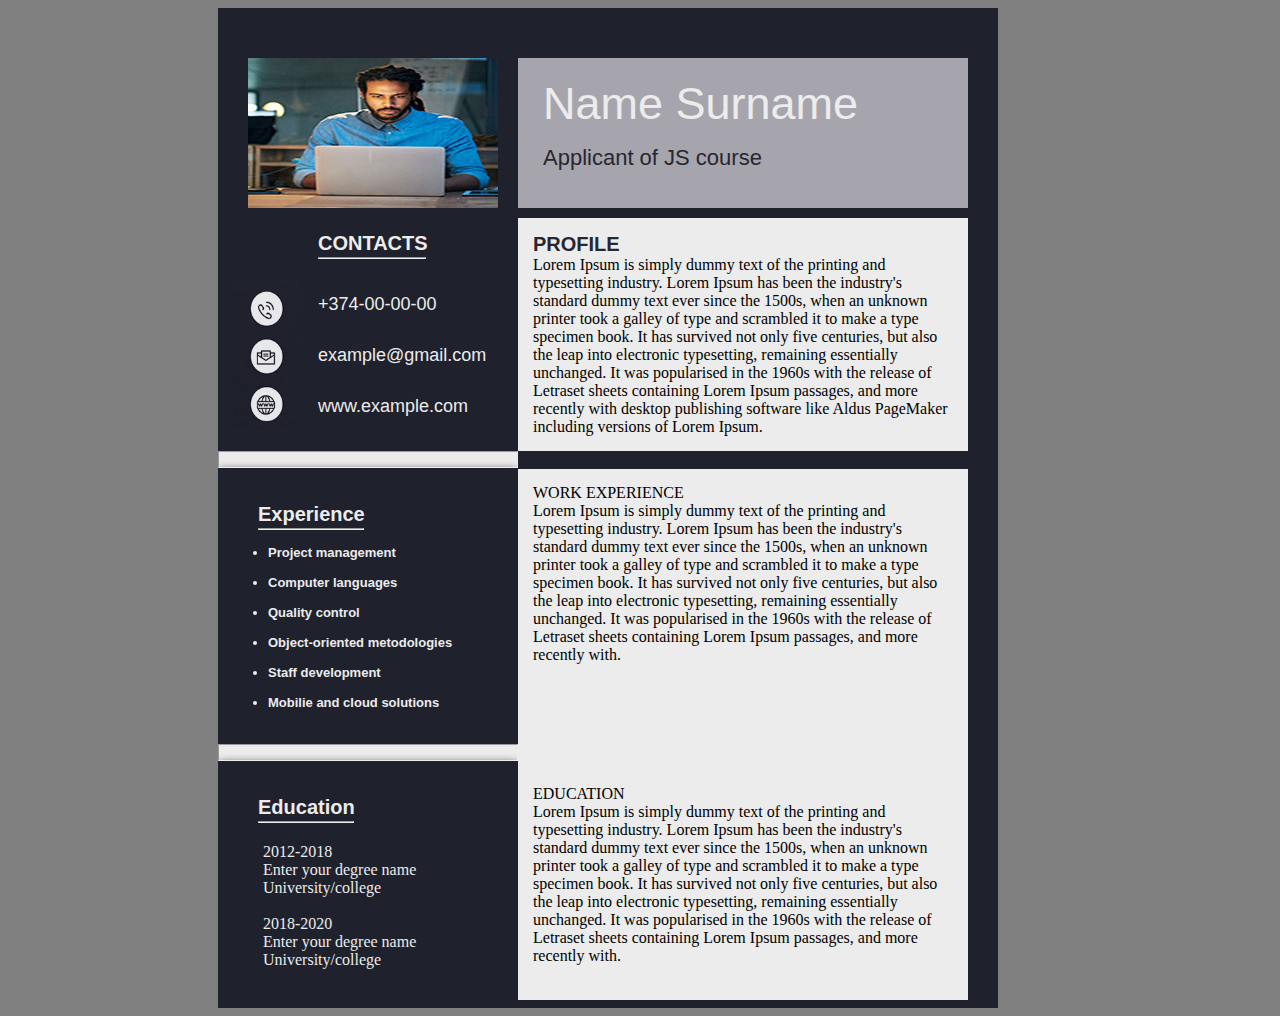
<file: hometask1/about.html>
<!DOCTYPE html>
<html lang="en">
  <head>
    <meta charset="UTF8" />
    <title>CV template</title>
    <link rel="stylesheet" href="styleForAbout.css" />
  </head>
  <body>
    <div id="body">
      <div class="header">
        <div class="name">
          <p class="surname" contenteditable="true" spellcheck="false">Name Surname</p>
          <br />
          <p class="applicant" contenteditable="true" spellcheck="false">Applicant of JS course</p>
        </div>
        <div class="profile">
          <p>
            <span>PROFILE</span><br />

            Lorem Ipsum is simply dummy text of the printing and typesetting industry. Lorem Ipsum has been the industry's
            standard dummy text ever since the 1500s, when an unknown printer took a galley of type and scrambled it to make a
            type specimen book. It has survived not only five centuries, but also the leap into electronic typesetting, remaining
            essentially unchanged. It was popularised in the 1960s with the release of Letraset sheets containing Lorem Ipsum
            passages, and more recently with desktop publishing software like Aldus PageMaker including versions of Lorem Ipsum.
          </p>
        </div>
        <div class="contact">
          <img class="profPic" src="styles/resume.jpeg" alt="photo of applicant" />

          <a href="#">CONTACTS</a><br />
          <hr />

          <img class="contactsPic" src="styles/croped.png" alt="contacts" />

          <span class="tel" contenteditable="true" spellcheck="false">+374-00-00-00</span>
          <span class="mail" contenteditable="true" spellcheck="false">example@gmail.com</span>
          <span class="web" contenteditable="true" spellcheck="false">www.example.com</span>
        </div>
        <hr class="break" />
      </div>
      <div class="experienceRight">
        <p class="p1">
          <span>WORK EXPERIENCE</span><br />
          Lorem Ipsum is simply dummy text of the printing and typesetting industry. Lorem Ipsum has been the industry's standard
          dummy text ever since the 1500s, when an unknown printer took a galley of type and scrambled it to make a type specimen
          book. It has survived not only five centuries, but also the leap into electronic typesetting, remaining essentially
          unchanged. It was popularised in the 1960s with the release of Letraset sheets containing Lorem Ipsum passages, and more
          recently with.
        </p>
        <p class="p2">
          <span>EDUCATION</span><br />
          Lorem Ipsum is simply dummy text of the printing and typesetting industry. Lorem Ipsum has been the industry's standard
          dummy text ever since the 1500s, when an unknown printer took a galley of type and scrambled it to make a type specimen
          book. It has survived not only five centuries, but also the leap into electronic typesetting, remaining essentially
          unchanged. It was popularised in the 1960s with the release of Letraset sheets containing Lorem Ipsum passages, and more
          recently with.
        </p>
      </div>

      <div class="experienceLeft">
        <ul>
          <a href="#" class="a1">Experience</a>
          <hr class="experienceHr" />
          <li>Project management</li>
          <li>Computer languages</li>
          <li>Quality control</li>
          <li>Object-oriented metodologies</li>
          <li>Staff development</li>
          <li>Mobilie and cloud solutions</li>
        </ul>
        <hr class="break" />
        <ul>
          <a href="#" class="a2">Education</a>
          <hr class="eduHr" />
        </ul>
        <span contenteditable="true" spellcheck="false">2012-2018</span><br />
        <span contenteditable="true" spellcheck="false">Enter your degree name</span><br />
        <span contenteditable="true" spellcheck="false"> University/college</span>
        <br />
        <br />
        <span contenteditable="true" spellcheck="false">2018-2020</span><br />
        <span contenteditable="true" spellcheck="false">Enter your degree name</span><br />
        <span contenteditable="true" spellcheck="false">University/college</span>
      </div>
    </div>
  </body>
</html>
</file>
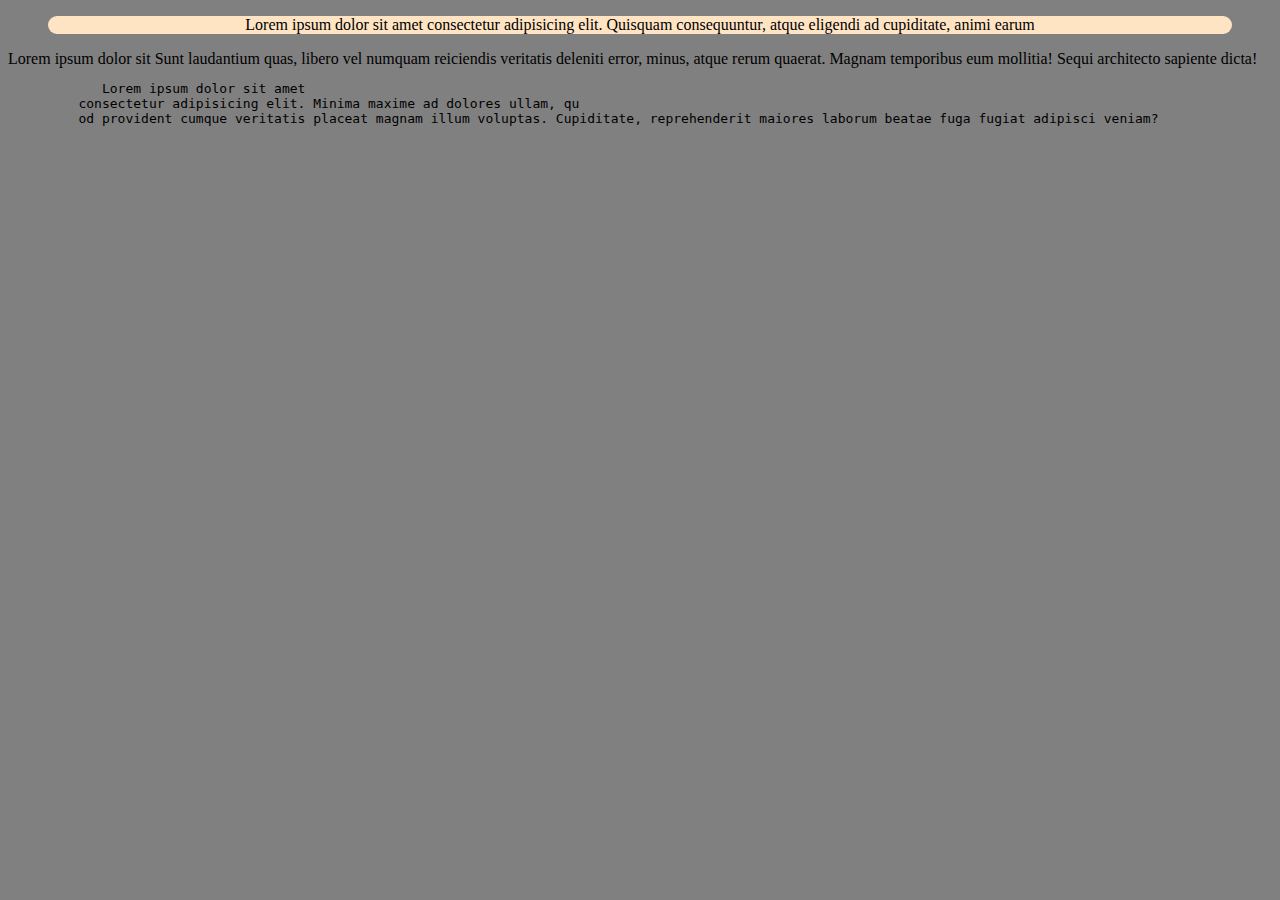
<file: hometask1/home.html>
<!DOCTYPE html>
<html lang="en">
  <head>
    <meta charset="UTF-8" />
    <title>Home</title>
    <link rel="stylesheet" href="styles.css" />
  </head>
  <body>
    <blockquote>
      <p>
        Lorem ipsum dolor sit amet consectetur adipisicing elit. Quisquam consequuntur, atque eligendi ad cupiditate, animi earum
      </p>
    </blockquote>
    <span
      >Lorem ipsum dolor sit Sunt laudantium quas, libero vel numquam reiciendis veritatis deleniti error, minus, atque rerum
      quaerat. Magnam temporibus eum mollitia! Sequi architecto sapiente dicta!
    </span>

    <pre>
            Lorem ipsum dolor sit amet
         consectetur adipisicing elit. Minima maxime ad dolores ullam, qu
         od provident cumque veritatis placeat magnam illum voluptas. Cupiditate, reprehenderit maiores laborum beatae fuga fugiat adipisci veniam?</pre
    >
  </body>
</html>
</file>
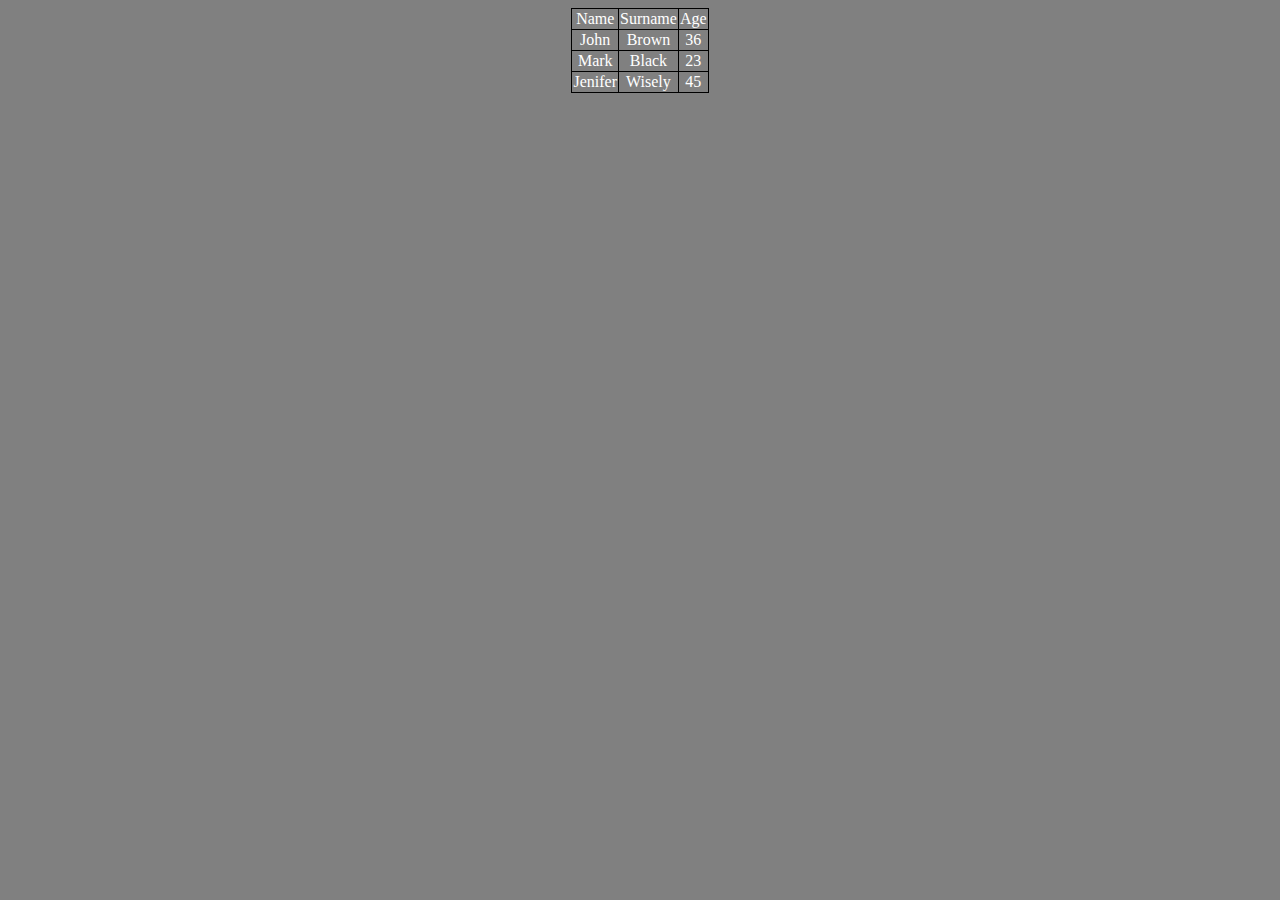
<file: hometask1/music.html>
<!DOCTYPE html>
<html lang="en">
  <head>
    <meta charset="UTF-8" />
    <link rel="stylesheet" href="styles.css" />
    <title>Music</title>
  </head>
  <body>
    <table>
      <thead>
        <td>Name</td>
        <td>Surname</td>
        <td>Age</td>
      </thead>
      <tr>
        <td>John</td>
        <td>Brown</td>
        <td>36</td>
      </tr>
      <tr>
        <td>Mark</td>
        <td>Black</td>
        <td>23</td>
      </tr>
      <tr>
        <td>Jenifer</td>
        <td>Wisely</td>
        <td>45</td>
      </tr>
    </table>
  </body>
</html>
</file>
<file: hometask1/styleForAbout.css>
body {
  background-color: gray;
}
#body {
  height: 1000px;
  width: 780px;
  background: #1f212d;
  margin-left: 210px;
}
.name {
  height: 150px;
  width: 450px;
  background: #a6a5ad;
  float: right;
  margin-top: 50px;
  margin-right: 30px;
}

.surname {
  font-size: 45px;
  font-family: Arial, Helvetica, sans-serif;
  margin-left: 25px;
  margin-top: 20px;
  color: #ececec;
  display: inline-block;
}
.applicant {
  font-size: 22px;
  font-family: Arial, Helvetica, sans-serif;
  margin-left: 25px;
  margin-top: -30px;
  color: #272731;
  display: block;
}

.profile p {
  float: right;
  margin-top: 10px;
  background: #ececec;
  display: block;
  width: 420px;
  margin-right: 30px;
  padding: 15px;
}
.profile span {
  font-weight: bold;
  font-size: 20px;
  font-family: Arial, Helvetica, sans-serif;
  color: #272731;
}
.contact img.profPic {
  height: 150px;
  width: 250px;
  margin-top: 50px;
  margin-left: 30px;
}

a {
  font-weight: bold;
  font-size: 20px;
  font-family: Arial, Helvetica, sans-serif;
  color: #ececec;
  margin-left: 100px;
  display: inline-block;
  margin-top: 20px;
  text-decoration: none;
}
a:hover {
  color: #999999;
  text-decoration: none;
  transition-property: all;
  transition-duration: 1s;
}

.contact img.contactsPic {
  height: 150px;
  width: 66px;
  margin-top: 13px;
  margin-left: 15px;
}

.tel {
  font-size: 18px;
  margin-top: -140px;
  color: #ececec;
  font-family: Arial, Helvetica, sans-serif;
  display: block;
  margin-left: 100px;
}
.mail {
  font-size: 18px;
  margin-top: 30px;
  color: #ececec;
  font-family: Arial, Helvetica, sans-serif;
  display: block;
  margin-left: 100px;
}
.web {
  font-size: 18px;
  margin-top: 30px;
  color: #ececec;
  font-family: Arial, Helvetica, sans-serif;
  display: block;
  margin-left: 100px;
}
.contact hr {
  color: #ececec;
  width: 106px;
  margin-left: 100px;
  margin-top: 2px;
}

.break {
  color: #ececec;
  width: 298px;
  margin-top: 34px;
  height: 15px;
  box-shadow: inset 0 18px 9px 0px #ececec;
  box-sizing: content-box;
}

.experienceRight .p1 {
  float: right;
  margin-top: -7px;
  background: #ececec;
  display: block;
  width: 420px;
  margin-right: 30px;
  padding: 15px;
  height: 485px;
}

li {
  font-size: 13px;
  margin-top: 15px;
  color: #ececec;
  font-family: Arial, Helvetica, sans-serif;
  margin-left: 10px;
}

ul {
  font-size: 20px;
  font-weight: bold;
  margin-top: 15px;
  color: #ececec;
  display: block;
  font-family: Arial, Helvetica, sans-serif;
}

.experienceHr {
  color: #999999;
  width: 104px;
  margin-top: 2px;
  margin-left: 0px;
}
.eduHr {
  color: #999999;
  width: 94px;
  margin-top: 2px;
  margin-left: 0px;
}

.experienceLeft span {
  color: #ececec;
  margin-left: 40px;
  padding: 5px;
}
.experienceRight .p2 {
  float: right;
  margin-top: -230px;
  background: #ececec;
  display: block;
  width: 420px;
  margin-right: 30px;
  padding: 15px;
  height: 200px;
}
.a1 {
  font-weight: bold;
  font-size: 20px;
  font-family: Arial, Helvetica, sans-serif;
  color: #ececec;
  margin-left: 0px;
  display: inline-block;
  margin-top: 20px;
  text-decoration: none;
}
.a1:hover {
  color: #999999;
  text-decoration: none;
  transition-property: all;
  transition-duration: 1s;
}
.a2 {
  font-weight: bold;
  font-size: 20px;
  font-family: Arial, Helvetica, sans-serif;
  color: #ececec;
  margin-left: 0px;
  display: inline-block;
  margin-top: 20px;
  text-decoration: none;
}
.a2:hover {
  color: #999999;
  text-decoration: none;
  transition-property: all;
  transition-duration: 1s;
}
</file>
<file: hometask1/styles.css>
body {
  background-color: gray;
}

summary {
  height: 4px;
  width: 55px;
}

li > a {
  color: black;
  text-decoration: none;
  display: inline-block;
  line-height: 30px;
}
a:hover {
  color: brown;
}

summary:hover {
  color: brown;
  cursor: pointer;
}

li {
  list-style-type: none;
}

div {
  display: flex;
  justify-content: center;
}
#main {
  height: 200px;
  width: 500px;
}
blockquote {
  border-radius: 100px;
  background-color: bisque;
  box-sizing: border-box;
  text-align: center;
}
table {
  border: 1px solid black;
  border-collapse: collapse;
  margin-left: auto;
  margin-right: auto;
  text-align: center;
  color: white;
}
td {
  border: 1px solid black;
}
</file>
